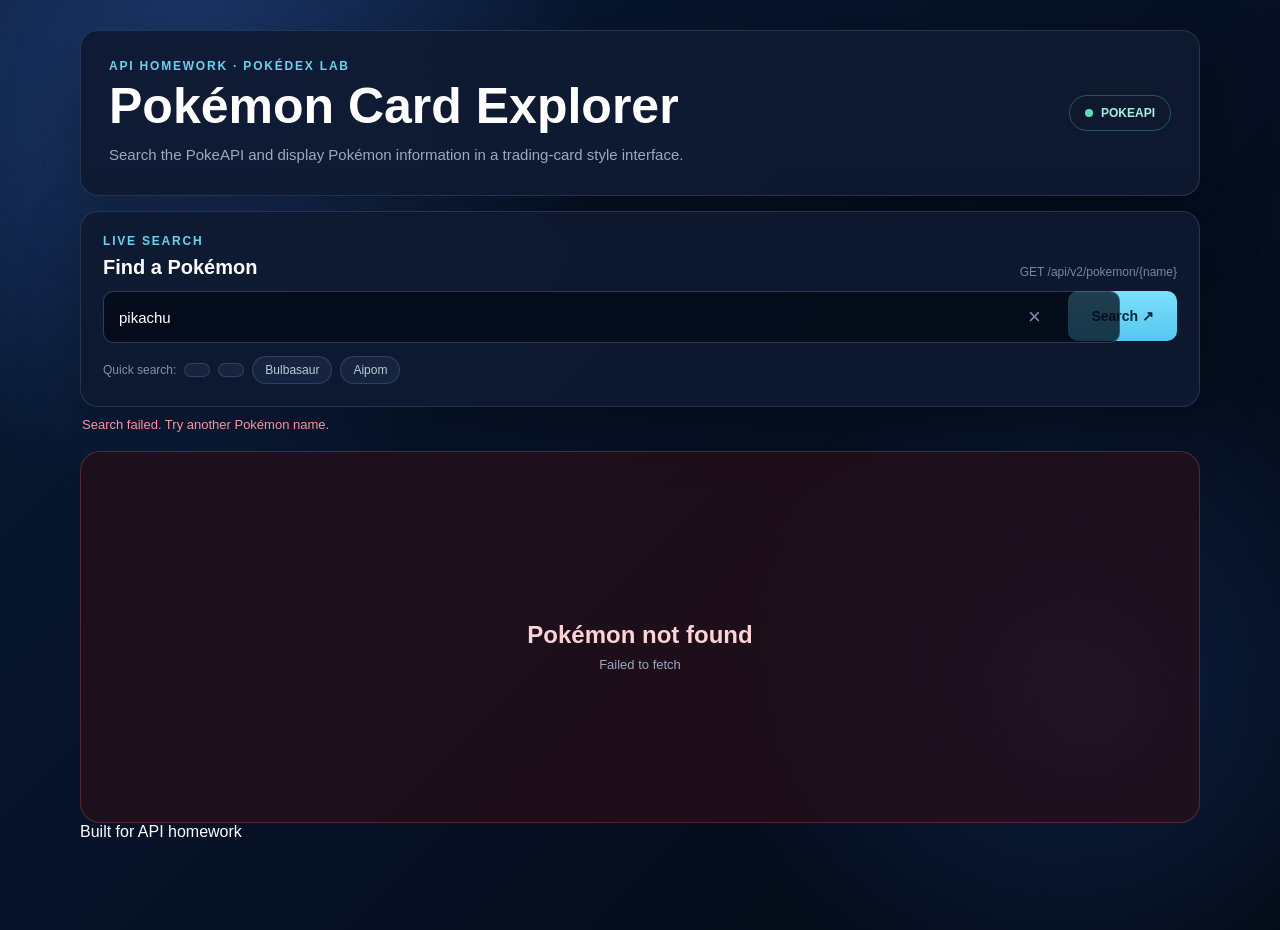
<file: cse 3108/midlabweb/tesk5.html/index.html>
<!DOCTYPE html>
<html lang="en">

<head>
    <meta charset="UTF-8">

    <meta
        name="viewport"
        content="width=device-width, initial-scale=1.0"
    >

    <title>Pokémon Card Explorer</title>

    <link rel="stylesheet" href="style.css">
</head>

<body>

    <div class="container">

        <!-- Header -->

        <header class="header">

            <div>
                <p class="small-title">
                    API HOMEWORK · POKÉDEX LAB
                </p>

                <h1>
                    Pokémon Card Explorer
                </h1>

                <p class="description">
                    Search the PokeAPI and display Pokémon
                    information in a trading-card style interface.
                </p>
            </div>

            <div class="api-status">
                <span class="status-dot"></span>
                POKEAPI
            </div>

        </header>


      

        <section class="search-box">

            <div class="search-heading">

                <div>
                    <p class="small-title">
                        LIVE SEARCH
                    </p>

                    <h2>
                        Find a Pokémon
                    </h2>
                </div>

                <p class="endpoint">
                    GET /api/v2/pokemon/{name}
                </p>

            </div>


            <form id="searchForm">

                <div class="input-container">

                    <input
                        type="text"
                        id="pokemonInput"
                        placeholder="Enter Pokémon name..."
                        value="pikachu"
                        required
                    >

                    <button
                        type="button"
                        id="clearButton"
                    >
                        ×
                    </button>

                </div>


                <button
                    type="submit"
                    id="searchButton"
                >
                    Search ↗
                </button>

            </form>


        

            <div class="quick-search">

                <span>
                    Quick search:
                </span>

                <button
                    type="button"
                    class="quick-button"
                    data-pokemon="pikachu"
                >
                    
                </button>

                <button
                    type="button"
                    class="quick-button"
                    data-pokemon="charizard"
                >
                    
                </button>

                <button
                    type="button"
                    class="quick-button"
                    data-pokemon="bulbasaur"
                >
                    Bulbasaur
                </button>

                <button
                    type="button"
                    class="quick-button"
                    data-pokemon="aipom"
                >
                    Aipom
                </button>

            </div>

        </section>



        <div id="status"></div>


        
        <section id="result">

            <div class="message-card">

                <h2>
                    Loading Pokémon...
                </h2>

                <p>
                    Please wait while Pikachu is loading.
                </p>

            </div>

        </section>


        
        <footer>

            <span>
                Built for API homework
            </span>

            <a
                href="https://pokeapi.co/docs/v2"
                target="_blank"
            >
                
            </a>

        </footer>

    </div>


    <script src="script.js"></script>

</body>

</html>
</file>
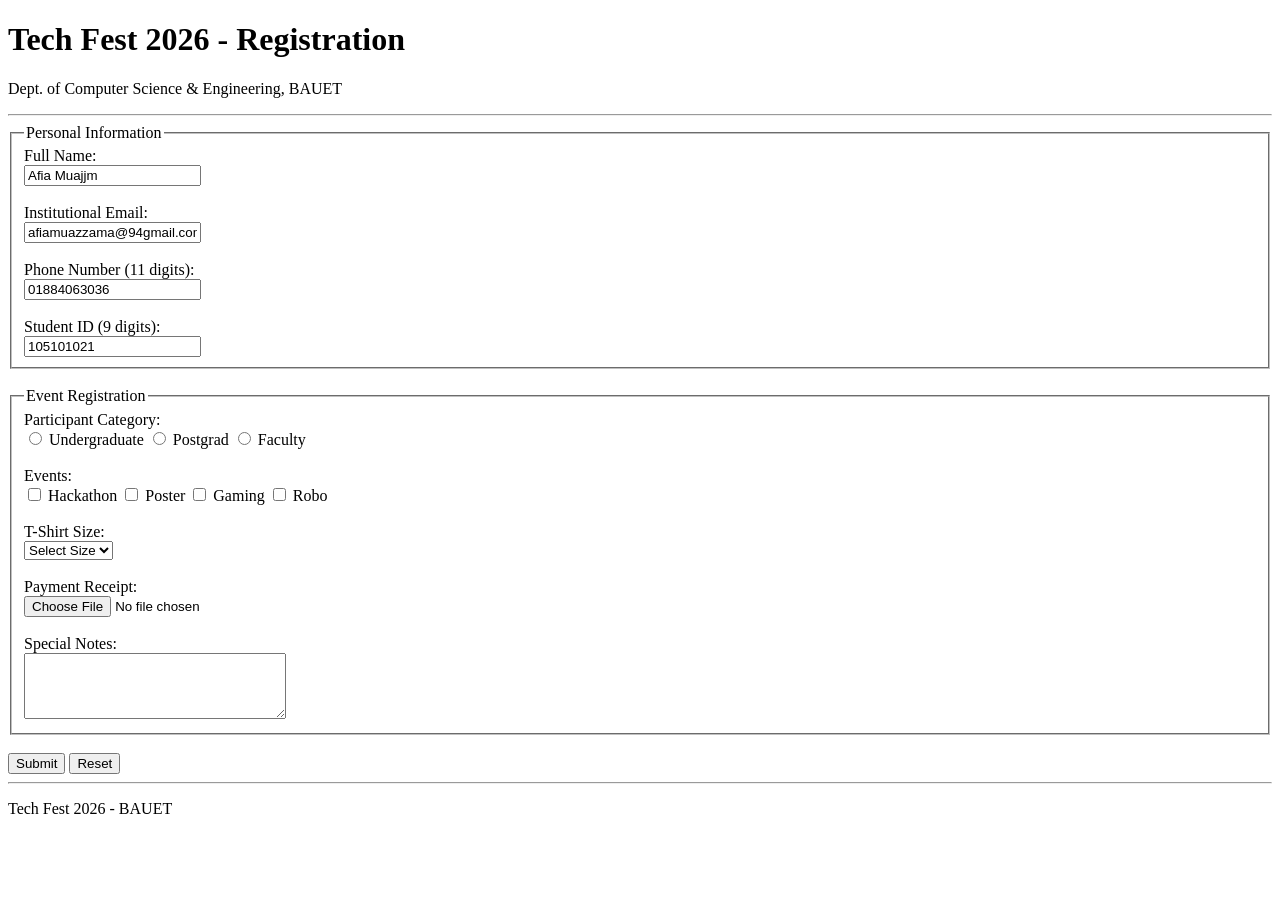
<file: Lab Tasks/task3.html>
<!DOCTYPE html>
<html>
<head>
    <title>Tech Fest 2026</title>
</head>

<body>

<header>
    <h1>Tech Fest 2026 - Registration</h1>
    <p>Dept. of Computer Science & Engineering, BAUET</p>
</header>

<hr>

<main>

<form>

<fieldset>
<legend>Personal Information</legend>

<label for="name">Full Name:</label><br>
<input type="text" id="name" value="Afia Muajjm" required>

<br><br>

<label for="email">Institutional Email:</label><br>
<input type="email" id="email" value="afiamuazzama@94gmail.com" required>

<br><br>

<label for="phone">Phone Number (11 digits):</label><br>
<input type="tel" id="phone" value="01884063036"
       pattern="[0-9]{11}" required>

<br><br>

<label for="id">Student ID (9 digits):</label><br>
<input type="text" id="id" value="105101021"
       pattern="[0-9]{9}" required>

</fieldset>

<br>

<fieldset>
<legend>Event Registration</legend>

<label>Participant Category:</label><br>

<input type="radio" id="undergraduate" name="category">
<label for="undergraduate">Undergraduate</label>

<input type="radio" id="postgrad" name="category">
<label for="postgrad">Postgrad</label>

<input type="radio" id="faculty" name="category">
<label for="faculty">Faculty</label>

<br><br>

<label>Events:</label><br>

<input type="checkbox" id="hackathon">
<label for="hackathon">Hackathon</label>

<input type="checkbox" id="poster">
<label for="poster">Poster</label>

<input type="checkbox" id="gaming">
<label for="gaming">Gaming</label>

<input type="checkbox" id="robo">
<label for="robo">Robo</label>

<br><br>

<label for="shirt">T-Shirt Size:</label><br>

<select id="shirt">
    <option>Select Size</option>
    <option>S</option>
    <option>M</option>
    <option>L</option>
    <option>XL</option>
    <option>XXL</option>
</select>

<br><br>

<label for="receipt">Payment Receipt:</label><br>
<input type="file" id="receipt" accept=".pdf,.png">

<br><br>

<label for="notes">Special Notes:</label><br>
<textarea id="notes" rows="4" cols="30"></textarea>

</fieldset>

<br>

<input type="submit" value="Submit">
<input type="reset" value="Reset">

</form>

</main>

<hr>

<footer>
    <p>Tech Fest 2026 - BAUET</p>
</footer>

</body>
</html>
</file>
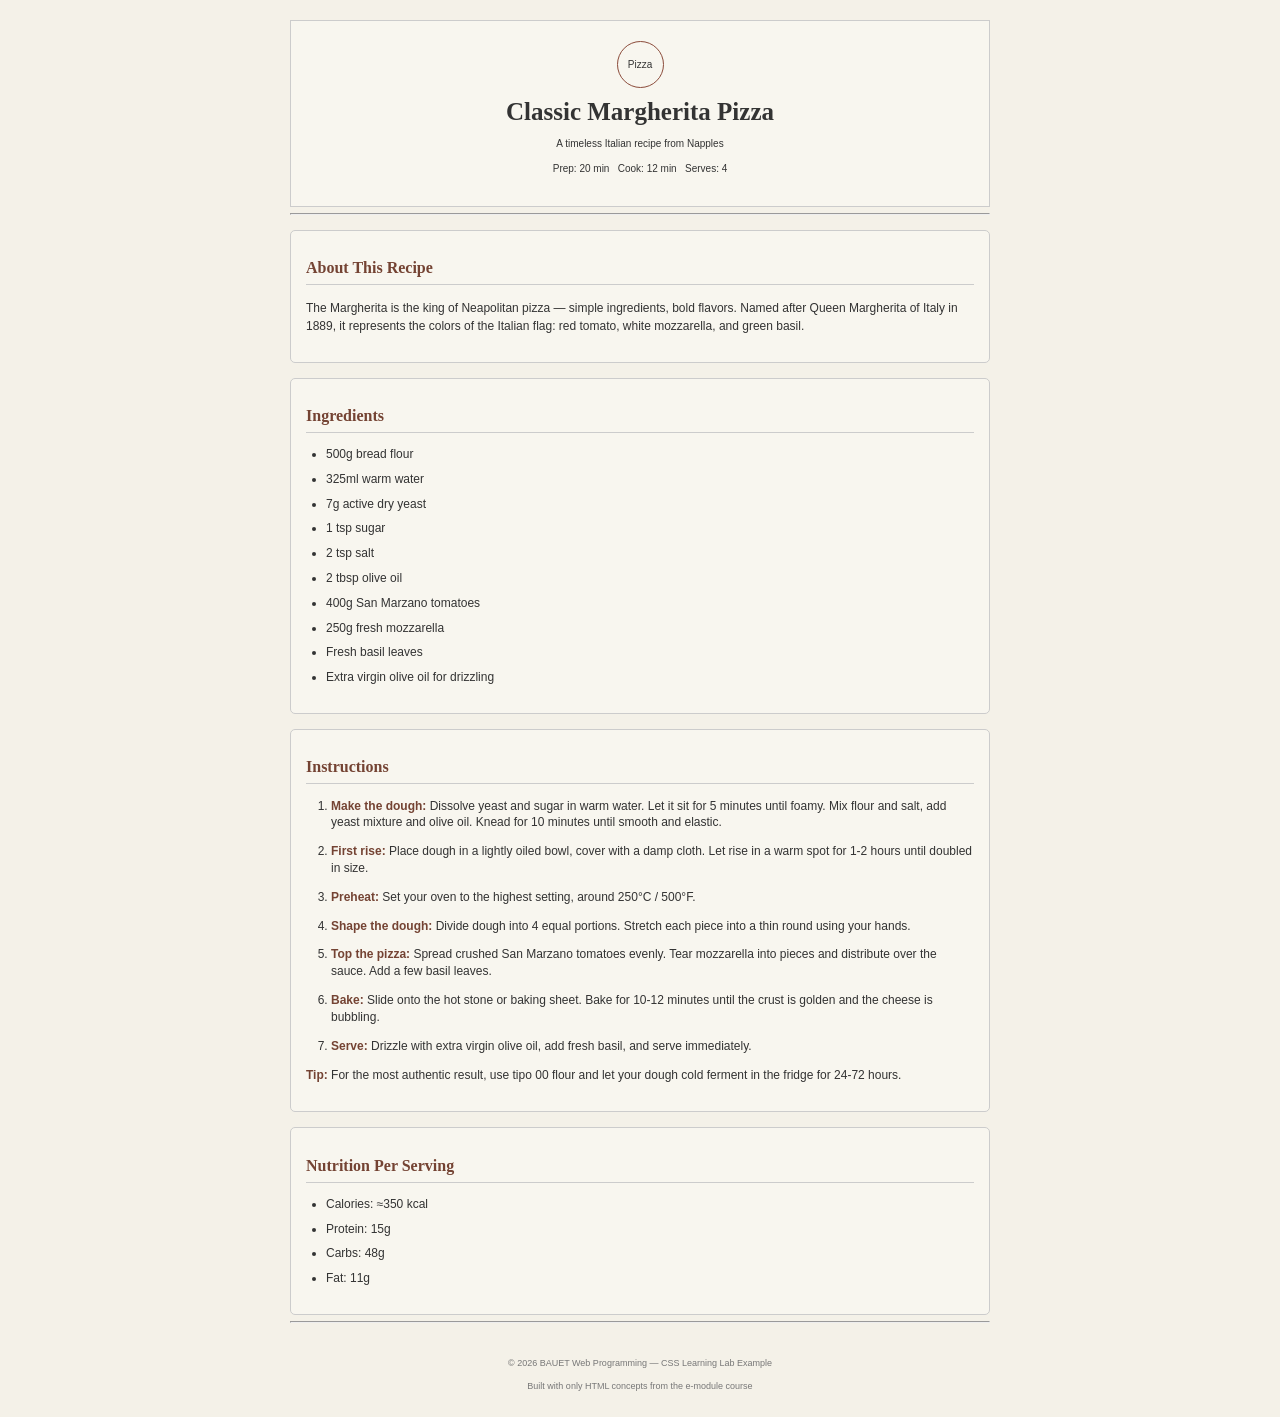
<file: Lab Tasks/1 cse.html/1.cse.html>
<!DOCTYPE html>
<html>

<head>
    <title>Classic Margherita Pizza</title>

    <style>

        body {
            width: 700px;
            margin: auto;
            background-color: #f4f1e8;
            color: #333;
            font-family: Arial, sans-serif;
            font-size: 12px;
        }

        header {
            text-align: center;
            background-color: #f8f6ef;
            border: 1px solid #ccc;
            padding: 20px;
            margin-top: 20px;
        }

        header p:first-child {
            width: 45px;
            height: 45px;
            margin: 0 auto 10px;
            border: 1px solid #8b4b3a;
            border-radius: 50%;
            line-height: 45px;
        }

        h1 {
            font-family: Georgia, serif;
            font-size: 25px;
            margin: 10px;
        }

        header p {
            font-size: 10px;
        }

        section {
            background-color: #f8f6ef;
            border: 1px solid #ccc;
            border-radius: 5px;
            padding: 15px;
            margin-top: 15px;
        }

        h2 {
            font-family: Georgia, serif;
            font-size: 16px;
            color: #744333;
            border-bottom: 1px solid #ccc;
            padding-bottom: 7px;
        }

        p {
            line-height: 1.5;
        }

        ul {
            padding-left: 20px;
        }

        li {
            margin-bottom: 8px;
            line-height: 1.4;
        }

        ol {
            padding-left: 25px;
        }

        ol li {
            margin-bottom: 12px;
        }

        strong {
            color: #744333;
        }

        footer {
            text-align: center;
            font-size: 9px;
            color: #777;
            padding: 15px;
            margin-top: 10px;
        }

    </style>
</head>

<body>

<header>

    <p>Pizza</p>

    <h1>Classic Margherita Pizza</h1>

    <p>A timeless Italian recipe from Napples</p>

    <p>
        Prep: 20 min &nbsp;
        Cook: 12 min &nbsp;
        Serves: 4
    </p>

</header>

<hr>

<main>

<section>

    <h2>About This Recipe</h2>

    <p>
        The Margherita is the king of Neapolitan pizza —
        simple ingredients, bold flavors. Named after Queen
        Margherita of Italy in 1889, it represents the colors
        of the Italian flag: red tomato, white mozzarella,
        and green basil.
    </p>

</section>


<section>

    <h2>Ingredients</h2>

    <ul>

        <li>500g bread flour</li>

        <li>325ml warm water</li>

        <li>7g active dry yeast</li>

        <li>1 tsp sugar</li>

        <li>2 tsp salt</li>

        <li>2 tbsp olive oil</li>

        <li>400g San Marzano tomatoes</li>

        <li>250g fresh mozzarella</li>

        <li>Fresh basil leaves</li>

        <li>Extra virgin olive oil for drizzling</li>

    </ul>

</section>


<section>

    <h2>Instructions</h2>

    <ol>

        <li>
            <strong>Make the dough:</strong>
            Dissolve yeast and sugar in warm water.
            Let it sit for 5 minutes until foamy.
            Mix flour and salt, add yeast mixture and
            olive oil. Knead for 10 minutes until smooth
            and elastic.
        </li>

        <li>
            <strong>First rise:</strong>
            Place dough in a lightly oiled bowl,
            cover with a damp cloth. Let rise in a warm
            spot for 1-2 hours until doubled in size.
        </li>

        <li>
            <strong>Preheat:</strong>
            Set your oven to the highest setting,
            around 250°C / 500°F.
        </li>

        <li>
            <strong>Shape the dough:</strong>
            Divide dough into 4 equal portions.
            Stretch each piece into a thin round
            using your hands.
        </li>

        <li>
            <strong>Top the pizza:</strong>
            Spread crushed San Marzano tomatoes evenly.
            Tear mozzarella into pieces and distribute
            over the sauce. Add a few basil leaves.
        </li>

        <li>
            <strong>Bake:</strong>
            Slide onto the hot stone or baking sheet.
            Bake for 10-12 minutes until the crust is
            golden and the cheese is bubbling.
        </li>

        <li>
            <strong>Serve:</strong>
            Drizzle with extra virgin olive oil,
            add fresh basil, and serve immediately.
        </li>

    </ol>

    <p>
        <strong>Tip:</strong>
        For the most authentic result, use tipo 00 flour
        and let your dough cold ferment in the fridge
        for 24-72 hours.
    </p>

</section>


<section>

    <h2>Nutrition Per Serving</h2>

    <ul>

        <li>Calories: ≈350 kcal</li>

        <li>Protein: 15g</li>

        <li>Carbs: 48g</li>

        <li>Fat: 11g</li>

    </ul>

</section>

</main>

<hr>

<footer>

    <p>
        © 2026 BAUET Web Programming —
        CSS Learning Lab Example
    </p>

    <p>
        Built with only HTML concepts from the e-module course
    </p>

</footer>

</body>

</html>
</file>
<file: cse 3108/midlabweb/tesk5.html/style.css>
{
    box-sizing: border-box;
}

body {
    margin: 0;
    min-height: 100vh;

    font-family:
        Arial,
        Helvetica,
        sans-serif;

    color: #ffffff;

    background:
        radial-gradient(
            circle at 15% 10%,
            rgba(51, 91, 170, 0.50),
            transparent 30%
        ),

        radial-gradient(
            circle at 85% 75%,
            rgba(32, 78, 160, 0.30),
            transparent 28%
        ),

        linear-gradient(
            135deg,
            #091a35,
            #061125,
            #030811
        );
}

button,
input {
    font-family: inherit;
}

button {
    cursor: pointer;
}

.container {
    width: min(
        1120px,
        calc(100% - 40px)
    );

    margin: 30px auto 40px;
}


.header {
    display: flex;

    justify-content: space-between;
    align-items: center;

    gap: 25px;

    padding: 28px;

    margin-bottom: 15px;

    border:
        1px solid
        rgba(130, 160, 220, 0.20);

    border-radius: 18px;

    background:
        rgba(15, 27, 50, 0.95);

    box-shadow:
        0 25px 70px
        rgba(0, 0, 0, 0.35);
}

.small-title {
    margin: 0 0 8px;

    color: #69d3f0;

    font-size: 12px;

    font-weight: bold;

    letter-spacing: 0.15em;
}

.header h1 {
    margin: 0 0 12px;

    font-size: 50px;

    line-height: 1;
}

.description {
    max-width: 700px;

    margin: 0;

    color: #9baac0;

    font-size: 15px;

    line-height: 1.6;
}

.api-status {
    display: flex;

    align-items: center;

    gap: 8px;

    padding: 10px 15px;

    border: 1px solid
        rgba(91, 225, 182, 0.30);

    border-radius: 30px;

    color: #a9eedf;

    font-size: 12px;

    font-weight: bold;
}

.status-dot {
    width: 8px;
    height: 8px;

    border-radius: 50%;

    background: #5be0b3;
}



.search-box {
    padding: 22px;

    border:
        1px solid
        rgba(130, 160, 220, 0.20);

    border-radius: 18px;

    background:
        rgba(14, 26, 49, 0.95);

    box-shadow:
        0 20px 60px
        rgba(0, 0, 0, 0.30);
}

.search-heading {
    display: flex;

    justify-content: space-between;

    align-items: end;

    gap: 20px;

    margin-bottom: 12px;
}

.search-heading h2 {
    margin: 0;

    font-size: 20px;
}

.endpoint {
    margin: 0;

    color: #7487a3;

    font-size: 12px;
}



#searchForm {
    display: grid;

    grid-template-columns:
        1fr auto;

    gap: 10px;
}

.input-container {
    position: relative;
}

#pokemonInput {
    width: 100%;

    height: 50px;

    padding:
        0 45px
        0 15px;

    border:
        1px solid
        rgba(110, 153, 215, 0.35);

    border-radius: 10px;

    outline: none;

    color: white;

    background:
        rgba(2, 9, 21, 0.75);

    font-size: 15px;
}

#pokemonInput:focus {
    border-color: #63d8f7;

    box-shadow:
        0 0 0 4px
        rgba(99, 216, 247, 0.08);
}

#pokemonInput::placeholder {
    color: #71819a;
}

#clearButton {
    position: absolute;

    right: 8px;
    top: 50%;

    transform:
        translateY(-50%);

    width: 32px;
    height: 32px;

    border: none;

    border-radius: 50%;

    color: #7b8fab;

    background: transparent;

    font-size: 22px;
}




#searchButton {
    height: 50px;

    padding:
        0 23px;

    border: none;

    border-radius: 10px;

    color: #062030;

    background:
        linear-gradient(
            180deg,
            #7be1fc,
            #54c7ef
        );

    font-size: 14px;

    font-weight: bold;
}

#searchButton:disabled {
    opacity: 0.65;

    cursor: wait;
}



.quick-search {
    display: flex;

    align-items: center;

    flex-wrap: wrap;

    gap: 8px;

    margin-top: 13px;

    color: #8291a8;

    font-size: 12px;
}

.quick-button {
    padding:
        6px 12px;

    border:
        1px solid
        rgba(120, 153, 210, 0.25);

    border-radius: 20px;

    color: #bdc9da;

    background:
        rgba(71, 91, 128, 0.18);

    font-size: 12px;
}

.quick-button:hover {
    border-color: #63d8f7;

    color: white;
}




#status {
    min-height: 32px;

    padding:
        10px 2px 2px;

    color: #9babc0;

    font-size: 13px;
}

#status.loading {
    color: #6dd8f7;
}

#status.success {
    color: #8be0c5;
}

#status.error {
    color: #ff929a;
}



.message-card {
    min-height: 300px;

    display: grid;

    place-items: center;

    padding: 35px;

    border:
        1px solid
        rgba(130, 160, 220, 0.20);

    border-radius: 20px;

    background:
        rgba(8, 17, 34, 0.97);

    text-align: center;
}

.message-card h2 {
    margin-bottom: 8px;
}

.message-card p {
    margin: 0;

    color: #98a9c0;

    font-size: 13px;
}




.spinner {
    width: 50px;
    height: 50px;

    margin:
        0 auto 15px;

    border:
        4px solid
        rgba(120, 160, 200, 0.25);

    border-top-color: #67d7f6;

    border-radius: 50%;

    animation:
        spin 0.8s linear infinite;
}

@keyframes spin {

    from {
        transform:
            rotate(0deg);
    }

    to {
        transform:
            rotate(360deg);
    }

}




.pokemon-card {
    overflow: hidden;

    border:
        1px solid
        rgba(135, 166, 220, 0.22);

    border-radius: 20px;

    background:
        linear-gradient(
            135deg,
            var(--type-soft),
            rgba(12, 23, 44, 0.96) 55%,
            rgba(4, 10, 20, 0.98)
        );

    box-shadow:
        0 28px 75px
        rgba(0, 0, 0, 0.38);
}




.card-top {
    display: grid;

    grid-template-columns:
        1fr 1fr;

    min-height: 380px;

    border-bottom:
        1px solid
        rgba(135, 166, 220, 0.18);
}

.card-info {
    display: flex;

    flex-direction: column;

    justify-content: center;

    padding: 40px;
}

.card-type {
    margin: 0 0 8px;

    color: var(--type-accent);

    font-size: 14px;

    font-weight: bold;

    text-transform: uppercase;

    letter-spacing: 0.12em;
}

.pokemon-name {
    margin: 0;

    font-size: 80px;

    line-height: 0.95;

    letter-spacing: -0.05em;

    text-transform: capitalize;
}

.pokemon-id {
    margin:
        12px 0 0;

    color: #8598b4;

    font-size: 14px;

    font-weight: bold;
}



.types {
    display: flex;

    flex-wrap: wrap;

    gap: 8px;

    margin-top: 20px;
}

.type-pill {
    padding:
        7px 13px;

    border-radius: 20px;

    color: #07131c;

    background:
        var(--pill-color);

    font-size: 12px;

    font-weight: bold;

    text-transform: uppercase;
}

.art-area {
    position: relative;

    display: grid;

    place-items: center;

    padding: 20px;
}

.art-area::before {
    content: "";

    position: absolute;

    width: 330px;
    height: 330px;

    border-radius: 50%;

    background:
        radial-gradient(
            circle,
            var(--type-glow),
            transparent 68%
        );
}

.art-area img {
    position: relative;

    z-index: 2;

    width: 88%;

    max-height: 330px;

    object-fit: contain;

    filter:
        drop-shadow(
            0 24px 24px
            rgba(0, 0, 0, 0.30)
        );

    animation:
        pokemonAppear
        0.4s ease;
}

@keyframes pokemonAppear {

    from {
        opacity: 0;

        transform:
            scale(0.94)
            translateY(12px);
    }

    to {
        opacity: 1;

        transform:
            scale(1)
            translateY(0);
    }

}



.details {
    display: grid;

    grid-template-columns:
        repeat(3, 1fr);

    border-bottom:
        1px solid
        rgba(135, 166, 220, 0.18);
}

.detail {
    padding: 20px;

    border-right:
        1px solid
        rgba(135, 166, 220, 0.18);
}

.detail:last-child {
    border-right: none;
}

.detail-label {
    margin-bottom: 6px;

    color: #8292aa;

    font-size: 11px;

    text-transform: uppercase;

    letter-spacing: 0.08em;
}

.detail-value {
    color: white;

    font-size: 18px;

    font-weight: bold;

    text-transform: capitalize;
}


.bottom-section {
    display: grid;

    grid-template-columns:
        1fr 1fr;
}

.section {
    padding: 23px;
}

.section + .section {
    border-left:
        1px solid
        rgba(135, 166, 220, 0.18);
}

.section-title {
    margin:
        0 0 17px;

    font-size: 17px;
}




.stats {
    display: grid;

    gap: 12px;
}

.stat-row {
    display: grid;

    grid-template-columns:
        95px 1fr 35px;

    align-items: center;

    gap: 10px;
}

.stat-name {
    color: #abb8ca;

    font-size: 11px;

    font-weight: bold;

    text-transform: uppercase;
}

.stat-bar {
    height: 8px;

    overflow: hidden;

    border-radius: 10px;

    background:
        rgba(94, 121, 161, 0.22);
}

.stat-fill {
    height: 100%;

    border-radius: 10px;

    background:
        var(--type-accent);

    transition:
        width 0.5s ease;
}

.stat-number {
    font-size: 12px;

    text-align: right;
}



.abilities {
    display: flex;

    flex-wrap: wrap;

    gap: 9px;
}

.ability {
    padding:
        10px 13px;

    border:
        1px solid
        rgba(140, 166, 205, 0.22);

    border-radius: 9px;

    color: #d5dfed;

    background:
        rgba(7, 18, 35, 0.45);

    font-size: 12px;

    text-transform: capitalize;
}




.error-card {
    border-color:
        rgba(255, 111, 122, 0.25);

    background:
        rgba(38, 15, 25, 0.75);
}

.error-card h2 {
    color: #ffd2d6;
}

.error-card p {
    color: #d

.type-electric {
    --type-accent: #f6d64d;
    --type-soft: rgba(88, 80, 25, 0.36);
    --type-glow: rgba(246, 214, 77, 0.23);
    --pill-color: #f6d64d;
}

.type-fire {
    --type-accent: #ff976c;
    --type-soft: rgba(90, 35, 20, 0.38);
    --type-glow: rgba(255, 112, 69, 0.22);
    --pill-color: #ff976c;
}

.type-water {
    --type-accent: #78bbff;
    --type-soft: rgba(21, 55, 102, 0.42);
    --type-glow: rgba(72, 150, 255, 0.23);
    --pill-color: #78bbff;
}

.type-grass {
    --type-accent: #82dc91;
    --type-soft: rgba(29, 76, 43, 0.40);
    --type-glow: rgba(92, 221, 112, 0.20);
    --pill-color: #82dc91;
}

.type-psychic {
    --type-accent: #ee83aa;
    --type-soft: rgba(85, 34, 65, 0.38);
    --type-glow: rgba(238, 131, 170, 0.22);
    --pill-color: #ee83aa;
}

.type-dragon {
    --type-accent: #9d8cff;
    --type-soft: rgba(49, 32, 107, 0.39);
    --type-glow: rgba(145, 123, 255, 0.22);
    --pill-color: #9d8cff;
}

.type-dark {
    --type-accent: #b9a5a4;
    --type-soft: rgba(54, 42, 44, 0.42);
    --type-glow: rgba(185, 165, 164, 0.15);
    --pill-color: #b9a5a4;
}

.type-normal {
    --type-accent: #c8c1ab;
    --type-soft: rgba(65, 62, 49, 0.38);
    --type-glow: rgba(200, 193, 171, 0.15);
    --pill-color: #c8c1ab;
}

.type-fighting {
    --type-accent: #e8846d;
    --type-soft: rgba(86, 34, 30, 0.40);
    --type-glow: rgba(233, 121, 95, 0.20);
    --pill-color: #e8846d;
}

.type-poison {
    --type-accent: #c987df;
    --type-soft: rgba(80, 35, 89, 0.40);
    --type-glow: rgba(201, 135, 223, 0.20);
    --pill-color: #c987df;
}

.type-flying {
    --type-accent: #a9bdf1;
    --type-soft: rgba(55, 67, 101, 0.40);
    --type-glow: rgba(169, 189, 241, 0.20);
    --pill-color: #a9bdf1;
}

.type-ghost {
    --type-accent: #9c94d5;
    --type-soft: rgba(58, 50, 92, 0.39);
    --type-glow: rgba(156, 148, 213, 0.18);
    --pill-color: #9c94d5;
}

.type-steel {
    --type-accent: #b1bbd6;
    --type-soft: rgba(50, 63, 87, 0.40);
    --type-glow: rgba(177, 187, 214, 0.16);
    --pill-color: #b1bbd6;
}

.type-fairy {
    --type-accent: #f0a4d1;
    --type-soft: rgba(83, 37, 70, 0.39);
    --type-glow: rgba(240, 164, 209, 0.20);
    --pill-color: #f0a4d1;
}



footer {
    display: flex;

    justify-content: space-between;

    gap: 15px;

    margin-top: 13px;

    color: #6c7d97;

    font-size: 11px;
}

footer a {
    color: #7694b5;
}


@media (max-width: 820px) {

    .container {
        width:
            calc(100% - 24px);
    }

    .api-status {
        display: none;
    }

    .card-top {
        grid-template-columns: 1fr;
    }

    .art-area {
        min-height: 300px;
    }

    .bottom-section {
        grid-template-columns: 1fr;
    }

    .section + .section {
        border-left: none;

        border-top:
            1px solid
            rgba(135, 166, 220, 0.18);
    }
}


@media (max-width: 600px) {

    .container {
        width:
            calc(100% - 16px);
    }

    .header {
        padding: 20px;
    }

    .header h1 {
        font-size: 38px;
    }

    #searchForm {
        grid-template-columns: 1fr;
    }

    #searchButton {
        width: 100%;
    }

    .details {
        grid-template-columns: 1fr 1fr;
    }

    .detail:last-child {
        grid-column: 1 / -1;

        border-top:
            1px solid
            rgba(135, 166, 220, 0.18);

        border-right: none;
    }

    .pokemon-name {
        font-size: 58px;
    }

    footer {
        flex-direction: column;
    }
}
</file>
